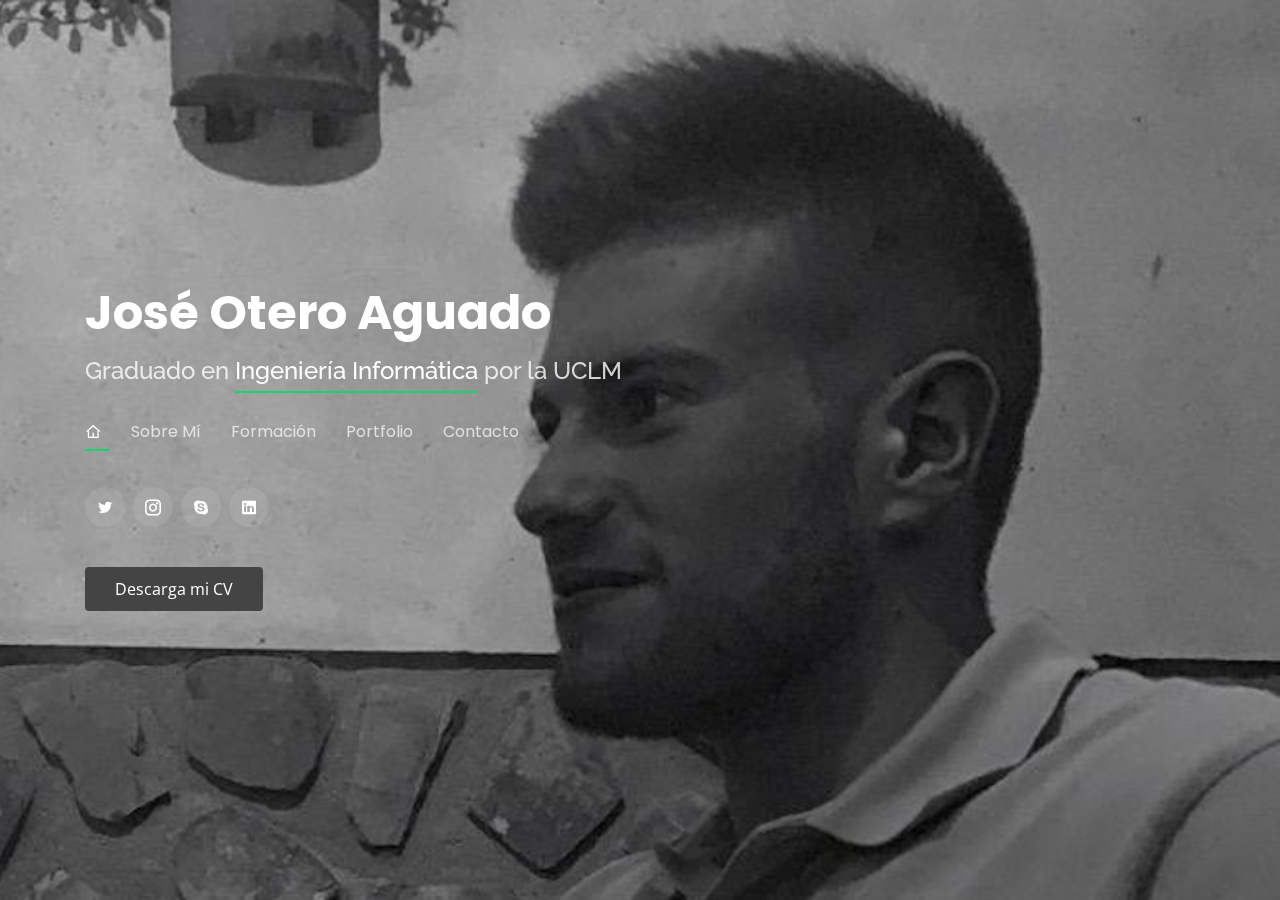
<file: index.html>
<!DOCTYPE html>
<html lang="en">

<head>
  <meta charset="utf-8">
  <meta content="width=device-width, initial-scale=1.0" name="viewport">

  <title>José Otero Aguado</title>
  <meta content="José Otero Aguado" name="author">
  <meta content="José Otero Aguado, graduado en Ingeniería Informática por la Escuela Superior de Informática en la UCLM" name="description">
  <meta content="Ingeniería Informática, Software, Programación, José Otero Aguado, UCLM, Escuela Superior de Informática ESI" name="keywords">

  <!-- Favicons -->
  <link href="assets/img/favicon.png" rel="icon">
  <link href="assets/img/apple-touch-icon.png" rel="apple-touch-icon">

  <!-- Google Fonts -->
  <link href="https://fonts.googleapis.com/css?family=Open+Sans:300,300i,400,400i,600,600i,700,700i|Raleway:300,300i,400,400i,500,500i,600,600i,700,700i|Poppins:300,300i,400,400i,500,500i,600,600i,700,700i" rel="stylesheet">

  <!-- Vendor CSS Files -->
  <link href="assets/vendor/bootstrap/css/bootstrap.min.css" rel="stylesheet">
  <link href="assets/vendor/icofont/icofont.min.css" rel="stylesheet">
  <link href="assets/vendor/remixicon/remixicon.css" rel="stylesheet">
  <link href="assets/vendor/owl.carousel/assets/owl.carousel.min.css" rel="stylesheet">
  <link href="assets/vendor/boxicons/css/boxicons.min.css" rel="stylesheet">
  <link href="assets/vendor/venobox/venobox.css" rel="stylesheet">

  <!-- Template Main CSS File -->
  <link href="assets/css/style.css" rel="stylesheet">

  <!-- =======================================================
  * Template Name: Personal - v2.4.0
  * Template URL: https://bootstrapmade.com/personal-free-resume-bootstrap-template/
  * Author: BootstrapMade.com
  * License: https://bootstrapmade.com/license/
  ======================================================== -->
</head>

<body>

  <!-- ======= Header ======= -->
  <header id="header" class="header-tops">
    <div class="container">

      <h1><a href="index.html">José Otero Aguado</a></h1>
      <!-- Uncomment below if you prefer to use an image logo -->
      <!-- <a href="index.html" class="mr-auto"><img src="assets/img/logo.png" alt="" class="img-fluid"></a> -->
      <h2>Graduado en <span>Ingeniería Informática</span> por la UCLM</h2>

      <nav class="nav-menu d-none d-lg-block">
        <ul>
          <li class="active"><a href="#header"><i class="ri-home-4-line" style="color: #ffffff;"></i></a></li>
          <li><a href="#about">Sobre Mí</a></li>
          <li><a href="#resume">Formación</a></li>
          <!--<li><a href="#services">Services</a></li>-->
          <li><a href="#portfolio">Portfolio</a></li>
          <li><a href="#contact">Contacto </a></li>
        </ul>
      </nav><!-- .nav-menu -->

      <div class="social-links">
        <a href="https://twitter.com/Oteroo99" class="twitter"><i class="icofont-twitter"></i></a>
        <a href="https://www.instagram.com/oteroo99/" class="instagram"><i class="icofont-instagram"></i></a>
        <a href="https://join.skype.com/invite/lnTTyKXbQFGa" class="google-plus"><i class="icofont-skype"></i></a>
        <a href="https://www.linkedin.com/in/jos%C3%A9-otero-aguado-1b171b191/" class="linkedin"><i class="icofont-linkedin"></i></a>
      </div>

      <div class="cv">
        <a href="/assets/files/CV-JoseOtero.pdf" download>
          <button class="cv-button" type="submit">Descarga mi CV</button>
        </a>
      </div>

    </div>
  </header><!-- End Header -->

  <!-- ======= About Section ======= -->
  <section id="about" class="about">

    <!-- ======= About Me ======= -->
    <div class="about-me container">

      <div class="section-title">
        <h2>Sobre Mí</h2>
        <p>Conoce todo sobre mí</p>
      </div>

      <div class="row">
        <div class="col-lg-4" data-aos="fade-right">
          <img src="assets/img/me.jpg" class="img-fluid" alt="">
        </div>
        <div class="col-lg-8 pt-4 pt-lg-0 content" data-aos="fade-left">
          <h3>Graduado en Ingeniería Informática</h3>
          <p class="font-italic">
            ¡Hola!, soy José Otero, aquí te dejo algunos datos sobre mí para que me conozcas un poco más.
          </p>
          <div class="row">
            <div class="col-lg-6">
              <ul>
                <li><i class="icofont-rounded-right"></i> <strong>Fecha de nacimiento:</strong> 22 Diciembre 1999</li>
                <li><i class="icofont-rounded-right"></i> <strong>Página web:</strong> JoseOteroAguado.github.io</li>
                <li><i class="icofont-rounded-right"></i> <strong>Teléfono:</strong> +34 674 24 53 47</li>
                <li><i class="icofont-rounded-right"></i> <strong>Residencia:</strong> Nambroca 45190, Toledo</li>
              </ul>
            </div>
            <div class="col-lg-6">
              <ul>
                <li><i class="icofont-rounded-right"></i> <strong>Edad:</strong> 21</li>
                <li><i class="icofont-rounded-right"></i> <strong>Título:</strong> Graduado Ingeniería Informática</li>
                <li><i class="icofont-rounded-right"></i> <strong>Correo:</strong> Joteaguado@gmail.com</li>
                <li><i class="icofont-rounded-right"></i> <strong>Estado:</strong> Disponible</li>
              </ul>
            </div>
          </div>
          <p>
            ¡Hola! Soy José Otero Aguado, graduado en Ingeniería Informática por la Escuela Superior de Informática en la Universidad de Castilla-La Mancha de Ciudad Real.
            Me considero una persona trabajadora y constante, con el objetivo de seguir aprendiendo y creciendo como persona y profesional.
          </p>
        </div>
      </div>

    </div><!-- End About Me -->

    <!-- Si se desea insertar cuadros con iconos para contabilizar cosas
    ======= Counts =======
    <div class="counts container">

      <div class="row">

        <div class="col-lg-3 col-md-6">
          <div class="count-box">
            <i class="icofont-simple-smile"></i>
            <span data-toggle="counter-up">232</span>
            <p>Happy Clients</p>
          </div>
        </div>

        <div class="col-lg-3 col-md-6 mt-5 mt-md-0">
          <div class="count-box">
            <i class="icofont-document-folder"></i>
            <span data-toggle="counter-up">521</span>
            <p>Projects</p>
          </div>
        </div>

        <div class="col-lg-3 col-md-6 mt-5 mt-lg-0">
          <div class="count-box">
            <i class="icofont-live-support"></i>
            <span data-toggle="counter-up">1,463</span>
            <p>Hours Of Support</p>
          </div>
        </div>

        <div class="col-lg-3 col-md-6 mt-5 mt-lg-0">
          <div class="count-box">
            <i class="icofont-users-alt-5"></i>
            <span data-toggle="counter-up">15</span>
            <p>Hard Workers</p>
          </div>
        </div>

      </div>

    </div>
    End Counts -->
    
    <!-- ======= Skills  ======= -->
    <div class="skills container">

      <div class="section-title">
        <h2>Habilidades</h2>
      </div>

      <div class="row skills-content">

        <div class="col-lg-6">

          <div class="section-title">
            <h5>Lenguajes de programación</h5>
          </div>

          <div class="progress">
            <span class="skill">Java<i class="val">80%</i></span>
            <div class="progress-bar-wrap">
              <div class="progress-bar" role="progressbar" aria-valuenow="80" aria-valuemin="0" aria-valuemax="100"></div>
            </div>
          </div>

          <div class="progress">
            <span class="skill">Python <i class="val">50%</i></span>
            <div class="progress-bar-wrap">
              <div class="progress-bar" role="progressbar" aria-valuenow="50" aria-valuemin="0" aria-valuemax="100"></div>
            </div>
          </div>

          <div class="progress">
            <span class="skill">Dart <i class="val">70%</i></span>
            <div class="progress-bar-wrap">
              <div class="progress-bar" role="progressbar" aria-valuenow="70" aria-valuemin="0" aria-valuemax="100"></div>
            </div>
          </div>

        </div>

        <div class="col-lg-6">

          <div class="section-title">
            <h5>Desarrollo web</h5>
          </div>

          <div class="progress">
            <span class="skill">Html5 <i class="val">60%</i></span>
            <div class="progress-bar-wrap">
              <div class="progress-bar" role="progressbar" aria-valuenow="60" aria-valuemin="0" aria-valuemax="100"></div>
            </div>
          </div>

          <div class="progress">
            <span class="skill">CSS <i class="val">50%</i></span>
            <div class="progress-bar-wrap"> 
              <div class="progress-bar" role="progressbar" aria-valuenow="50" aria-valuemin="0" aria-valuemax="100"></div>
            </div>
          </div>

          <div class="progress">
            <span class="skill">Prestashop <i class="val">70%</i></span>
            <div class="progress-bar-wrap">
              <div class="progress-bar" role="progressbar" aria-valuenow="70" aria-valuemin="0" aria-valuemax="100"></div>
            </div>
          </div>

          <div class="progress">
            <span class="skill">Spring <i class="val">40%</i></span>
            <div class="progress-bar-wrap">
              <div class="progress-bar" role="progressbar" aria-valuenow="40" aria-valuemin="0" aria-valuemax="100"></div>
            </div>
          </div>

        </div>

        <div class="col-lg-6">

          <div class="section-title">
            <h5>Desarrollo móvil</h5>
          </div>

          <div class="progress">
            <span class="skill">Flutter <i class="val">70%</i></span>
            <div class="progress-bar-wrap">
              <div class="progress-bar" role="progressbar" aria-valuenow="70" aria-valuemin="0" aria-valuemax="100"></div>
            </div>
          </div>

          <div class="progress">
            <span class="skill">Android Studio <i class="val">50%</i></span>
            <div class="progress-bar-wrap"> 
              <div class="progress-bar" role="progressbar" aria-valuenow="50" aria-valuemin="0" aria-valuemax="100"></div>
            </div>
          </div>

        </div>

        <div class="col-lg-6">

          <div class="section-title">
            <h5>Otros</h5>
          </div>

          <div class="progress">
            <span class="skill">MySQL<i class="val">50%</i></span>
            <div class="progress-bar-wrap">
              <div class="progress-bar" role="progressbar" aria-valuenow="50" aria-valuemin="0" aria-valuemax="100"></div>
            </div>
          </div>

          <div class="progress">
            <span class="skill">Linux <i class="val">75%</i></span>
            <div class="progress-bar-wrap"> 
              <div class="progress-bar" role="progressbar" aria-valuenow="75" aria-valuemin="0" aria-valuemax="100"></div>
            </div>
          </div>
          <div class="progress">
            <span class="skill">Gimp <i class="val">50%</i></span>
            <div class="progress-bar-wrap"> 
              <div class="progress-bar" role="progressbar" aria-valuenow="50" aria-valuemin="0" aria-valuemax="100"></div>
            </div>
          </div>

        </div>

      </div>

    </div><!-- End Skills -->

    <!-- ======= Interests ======= -->
    <div class="interests container">

      <div class="section-title">
        <h2>Cualidades</h2>
      </div>

      <div class="row">
        <div class="col-lg-3 col-md-4">
          <div class="icon-box">
            <i class="ri-team-line" style="color: #1eff00;"></i>
            <h3>Trabajo en equipo</h3>
          </div>
        </div>
        <div class="col-lg-3 col-md-4 mt-4 mt-md-0">
          <div class="icon-box">
            <i class="ri-calendar-todo-line" style="color: #5578ff;"></i>
            <h3>Organización</h3>
          </div>
        </div>
        <div class="col-lg-3 col-md-4 mt-4 mt-md-0">
          <div class="icon-box">
            <i class="ri-battery-2-charge-line" style="color:#ffbb2c;"></i>
            <h3>Constancia</h3>
          </div>
        </div>
        <div class="col-lg-3 col-md-4 mt-4 mt-lg-0">
          <div class="icon-box">
            <i class="ri-empathize-line" style="color: #ff0000;"></i>
            <h3>Respeto</h3>
          </div>
        </div>
        <div class="col-lg-3 col-md-4 mt-4">
          <div class="icon-box">
            <i class="ri-git-repository-private-line" style="color: #7c8d9b;"></i>
            <h3>Compromiso</h3>
          </div>
        </div>
        <div class="col-lg-3 col-md-4 mt-4">
          <div class="icon-box">
            <i class="ri-emotion-happy-line" style="color: #ffa76e;"></i>
            <h3>Sentido del humor</h3>
          </div>
        </div>
        <div class="col-lg-3 col-md-4 mt-4">
          <div class="icon-box">
            <i class="ri-task-line" style="color: #0b992a;"></i>
            <h3>Responsabilidad</h3>
          </div>
        </div>
        <div class="col-lg-3 col-md-4 mt-4">
          <div class="icon-box">
            <i class="ri-psychotherapy-line" style="color: #ff9100;"></i>
            <h3>Ganas de aprender</h3>
          </div>
        </div>
      </div>

    </div><!-- End Interests -->

    <!-- Si se desea poner comentarios de otras personas
       ======= Testimonials =======
    <div class="testimonials container">

      <div class="section-title">
        <h2>Testimonials</h2>
      </div>

      <div class="owl-carousel testimonials-carousel">

        <div class="testimonial-item">
          <p>
            <i class="bx bxs-quote-alt-left quote-icon-left"></i>
            Proin iaculis purus consequat sem cure digni ssim donec porttitora entum suscipit rhoncus. Accusantium quam, ultricies eget id, aliquam eget nibh et. Maecen aliquam, risus at semper.
            <i class="bx bxs-quote-alt-right quote-icon-right"></i>
          </p>
          <img src="assets/img/testimonials/testimonials-1.jpg" class="testimonial-img" alt="">
          <h3>Saul Goodman</h3>
          <h4>Ceo &amp; Founder</h4>
        </div>

        <div class="testimonial-item">
          <p>
            <i class="bx bxs-quote-alt-left quote-icon-left"></i>
            Export tempor illum tamen malis malis eram quae irure esse labore quem cillum quid cillum eram malis quorum velit fore eram velit sunt aliqua noster fugiat irure amet legam anim culpa.
            <i class="bx bxs-quote-alt-right quote-icon-right"></i>
          </p>
          <img src="assets/img/testimonials/testimonials-2.jpg" class="testimonial-img" alt="">
          <h3>Sara Wilsson</h3>
          <h4>Designer</h4>
        </div>

        <div class="testimonial-item">
          <p>
            <i class="bx bxs-quote-alt-left quote-icon-left"></i>
            Enim nisi quem export duis labore cillum quae magna enim sint quorum nulla quem veniam duis minim tempor labore quem eram duis noster aute amet eram fore quis sint minim.
            <i class="bx bxs-quote-alt-right quote-icon-right"></i>
          </p>
          <img src="assets/img/testimonials/testimonials-3.jpg" class="testimonial-img" alt="">
          <h3>Jena Karlis</h3>
          <h4>Store Owner</h4>
        </div>

        <div class="testimonial-item">
          <p>
            <i class="bx bxs-quote-alt-left quote-icon-left"></i>
            Fugiat enim eram quae cillum dolore dolor amet nulla culpa multos export minim fugiat minim velit minim dolor enim duis veniam ipsum anim magna sunt elit fore quem dolore labore illum veniam.
            <i class="bx bxs-quote-alt-right quote-icon-right"></i>
          </p>
          <img src="assets/img/testimonials/testimonials-4.jpg" class="testimonial-img" alt="">
          <h3>Matt Brandon</h3>
          <h4>Freelancer</h4>
        </div>

        <div class="testimonial-item">
          <p>
            <i class="bx bxs-quote-alt-left quote-icon-left"></i>
            Quis quorum aliqua sint quem legam fore sunt eram irure aliqua veniam tempor noster veniam enim culpa labore duis sunt culpa nulla illum cillum fugiat legam esse veniam culpa fore nisi cillum quid.
            <i class="bx bxs-quote-alt-right quote-icon-right"></i>
          </p>
          <img src="assets/img/testimonials/testimonials-5.jpg" class="testimonial-img" alt="">
          <h3>John Larson</h3>
          <h4>Entrepreneur</h4>
        </div>

      </div>

    </div>
    End Testimonials  -->

  </section><!-- End About Section -->

  <!-- ======= Resume Section ======= -->
  <section id="resume" class="resume">
    <div class="container">

      <div class="section-title">
        <h2>Formación</h2>
        <p>Conoce mi formación</p>
      </div>

      <div class="row">
        <div class="col-lg-6">
          <h3 class="resume-title">Resumen</h3>
          <div class="resume-item pb-0">
            <h4>José Otero Aguado</h4>
            <p><em>Graduado en Ingeniería Informática por la Escuela Superior de Informática en la Universidad de Castilla-La Mancha de Ciudad Real</em></p>
            <p>
            <ul>
              <li>Nambroca, Toledo</li>
              <li>+34 674 24 53 47</li>
              <li>Joteaguado@gmail.com</li>
            </ul>
            </p>
          </div>

          <h3 class="resume-title">Educación</h3>
          <div class="resume-item">
            <h4>Educación Secundaria Obligatoria</h4>
            <h5>2011 - 2015</h5>
            <p><em>Colegio Mayol, Calle Airén 7, 45004 Toledo</em></p>
            <!-- <p>Parrafo</p> -->
          </div>
          <div class="resume-item">
            <h4>Bachillerato de Ciencia y Tecnología</h4>
            <h5>2015 - 2017</h5>
            <p><em>Colegio Nuestra Señora de los Infantes, Avenida de Europa 12, 45003 Toledo</em></p>
            <!-- <p>Parrafo</p> -->
          </div>
          <div class="resume-item">
            <h4>Grado en Ingeniería Informática</h4>
            <h5>2017 - 2021</h5>
            <p><em>Escuela Superior de Informática (Universidad de Castilla-La-Mancha), Paseo de la Universidad 4, 13071 Ciudad Real</em></p>
            <!-- <p>Parrafo</p> -->
          </div>
        </div>
        <!---
        <div class="col-lg-6">
          <h3 class="resume-title">Experiencia Profesional</h3>
          <div class="resume-item">
            <h4>Senior graphic design specialist</h4>
            <h5>2019 - Present</h5>
            <p><em>Experion, New York, NY </em></p>
            <p>
            <ul>
              <li>Lead in the design, development, and implementation of the graphic, layout, and production communication materials</li>
              <li>Delegate tasks to the 7 members of the design team and provide counsel on all aspects of the project. </li>
              <li>Supervise the assessment of all graphic materials in order to ensure quality and accuracy of the design</li>
              <li>Oversee the efficient use of production project budgets ranging from $2,000 - $25,000</li>
            </ul>
            </p>
          </div>
          <div class="resume-item">
            <h4>Graphic design specialist</h4>
            <h5>2017 - 2018</h5>
            <p><em>Stepping Stone Advertising, New York, NY</em></p>
            <p>
            <ul>
              <li>Developed numerous marketing programs (logos, brochures,infographics, presentations, and advertisements).</li>
              <li>Managed up to 5 projects or tasks at a given time while under pressure</li>
              <li>Recommended and consulted with clients on the most appropriate graphic design</li>
              <li>Created 4+ design presentations and proposals a month for clients and account managers</li>
            </ul>
            </p>
          </div>
        </div>-->
      </div>

    </div>
  </section><!-- End Resume Section -->

  <!-- ======= Services Section =======
  <section id="services" class="services">
    <div class="container">

      <div class="section-title">
        <h2>Services</h2>
        <p>My Services</p>
      </div>

      <div class="row">
        <div class="col-lg-4 col-md-6 d-flex align-items-stretch">
          <div class="icon-box">
            <div class="icon"><i class="bx bxl-dribbble"></i></div>
            <h4><a href="">Lorem Ipsum</a></h4>
            <p>Voluptatum deleniti atque corrupti quos dolores et quas molestias excepturi</p>
          </div>
        </div>

        <div class="col-lg-4 col-md-6 d-flex align-items-stretch mt-4 mt-md-0">
          <div class="icon-box">
            <div class="icon"><i class="bx bx-file"></i></div>
            <h4><a href="">Sed ut perspiciatis</a></h4>
            <p>Duis aute irure dolor in reprehenderit in voluptate velit esse cillum dolore</p>
          </div>
        </div>

        <div class="col-lg-4 col-md-6 d-flex align-items-stretch mt-4 mt-lg-0">
          <div class="icon-box">
            <div class="icon"><i class="bx bx-tachometer"></i></div>
            <h4><a href="">Magni Dolores</a></h4>
            <p>Excepteur sint occaecat cupidatat non proident, sunt in culpa qui officia</p>
          </div>
        </div>

        <div class="col-lg-4 col-md-6 d-flex align-items-stretch mt-4">
          <div class="icon-box">
            <div class="icon"><i class="bx bx-world"></i></div>
            <h4><a href="">Nemo Enim</a></h4>
            <p>At vero eos et accusamus et iusto odio dignissimos ducimus qui blanditiis</p>
          </div>
        </div>

        <div class="col-lg-4 col-md-6 d-flex align-items-stretch mt-4">
          <div class="icon-box">
            <div class="icon"><i class="bx bx-slideshow"></i></div>
            <h4><a href="">Dele cardo</a></h4>
            <p>Quis consequatur saepe eligendi voluptatem consequatur dolor consequuntur</p>
          </div>
        </div>

        <div class="col-lg-4 col-md-6 d-flex align-items-stretch mt-4">
          <div class="icon-box">
            <div class="icon"><i class="bx bx-arch"></i></div>
            <h4><a href="">Divera don</a></h4>
            <p>Modi nostrum vel laborum. Porro fugit error sit minus sapiente sit aspernatur</p>
          </div>
        </div>

      </div>

    </div>
  </section> End Services Section -->

  <!-- ======= Portfolio Section ======= -->
  <section id="portfolio" class="portfolio">
    <div class="container">

      <div class="section-title">
        <h2>Portfolio</h2>
        <p>Mis trabajos</p>
      </div>

      <div class="row">
        <div class="col-lg-12 d-flex justify-content-center">
          <ul id="portfolio-flters">
            <li data-filter="*" class="filter-active">Todos</li>
            <li data-filter=".filter-app">App móvil</li>
            <li data-filter=".filter-card">Escritorio</li>
            <li data-filter=".filter-web">Desarrollo Web</li>
          </ul>
        </div>
      </div>

      <div class="row portfolio-container">

        <div class="col-lg-4 col-md-6 portfolio-item filter-app">
          <div class="portfolio-wrap">
            <img src="assets/img/portfolio/AppCiudadReal.jpg" class="img-fluid" alt="">
            <div class="portfolio-info">
              <h4>Turismo en Ciudad Real</h4>
              <p>Aplicación móvil</p>
              <div class="portfolio-links">
                <a href="assets/img/portfolio/AppCiudadReal.jpg" data-gall="portfolioGallery" class="venobox" title="App 1"><i class="bx bx-plus"></i></a>
                <a href="portfolio-details.html" data-gall="portfolioDetailsGallery" data-vbtype="iframe" class="venobox" title="Portfolio Details"><i class="bx bx-link"></i></a>
              </div>
            </div>
          </div>
        </div>

        <div class="col-lg-4 col-md-6 portfolio-item filter-card">
          <div class="portfolio-wrap">
            <img src="assets/img/portfolio/EscritorioCiudadReal.jpg" class="img-fluid" alt="">
            <div class="portfolio-info">
              <h4>Turismo en Ciudad Real</h4>
              <p>Aplicación Escritorio</p>
              <div class="portfolio-links">
                <a href="assets/img/portfolio/EscritorioCiudadReal.jpg" data-gall="portfolioGallery" class="venobox" title="Web 3"><i class="bx bx-plus"></i></a>
                <a href="portfolio-details2.html" data-gall="portfolioDetailsGallery" data-vbtype="iframe" class="venobox" title="Portfolio Details"><i class="bx bx-link"></i></a>
              </div>
            </div>
          </div>
        </div>

        <div class="col-lg-4 col-md-6 portfolio-item filter-web">
          <div class="portfolio-wrap">
            <img src="assets/img/portfolio/webMultimedia.jpg" class="img-fluid" alt="">
            <div class="portfolio-info">
              <h4>Videos Interactivos</h4>
              <p>Aplicación Web</p>
              <div class="portfolio-links">
                <a href="assets/img/portfolio/webMultimedia.jpg" data-gall="portfolioGallery" class="venobox" title="App 2"><i class="bx bx-plus"></i></a>
                <a href="portfolio-details3.html" data-gall="portfolioDetailsGallery" data-vbtype="iframe" class="venobox" title="Portfolio Details"><i class="bx bx-link"></i></a>
              </div>
            </div>
          </div>
        </div>

      </div>

    </div>
  </section><!-- End Portfolio Section -->

  <!-- ======= Contact Section ======= -->
  <section id="contact" class="contact">
    <div class="container">

      <div class="section-title">
        <h2>Contacto</h2>
        <p>¡Contacta conmigo!</p>
      </div>

      <div class="row mt-2">

        <div class="col-md-6 d-flex align-items-stretch">
          <div class="info-box">
            <i class="bx bx-map"></i>
            <h3>Dirección</h3>
            <p>Calle Ronda, Nambroca 45190, Toledo</p>
          </div>
        </div>

        <div class="col-md-6 mt-4 mt-md-0 d-flex align-items-stretch">
          <div class="info-box">
            <i class="bx bx-share-alt"></i>
            <h3>Redes Sociales</h3>
            <div class="social-links">
              <a href="https://twitter.com/Oteroo99" class="twitter"><i class="icofont-twitter"></i></a>
              <a href="https://www.instagram.com/oteroo99/" class="instagram"><i class="icofont-instagram"></i></a>
              <a href="https://join.skype.com/invite/lnTTyKXbQFGa" class="google-plus"><i class="icofont-skype"></i></a>
              <a href="https://www.linkedin.com/in/jos%C3%A9-otero-aguado-1b171b191/" class="linkedin"><i class="icofont-linkedin"></i></a>
            </div>
          </div>
        </div>

        <div class="col-md-6 mt-4 d-flex align-items-stretch">
          <div class="info-box">
            <i class="bx bx-envelope"></i>
            <h3>Correo Electrónico</h3>
            <p>Joteaguado@gmail.com</p>
          </div>
        </div>
        <div class="col-md-6 mt-4 d-flex align-items-stretch">
          <div class="info-box">
            <i class="bx bx-phone-call"></i>
            <h3>Teléfono</h3>
            <p>+34 674 24 53 47</p>
          </div>
        </div>
      </div>
      <!---
      <form action="forms/contact.php" method="post" role="form" class="php-email-form mt-4">
        <div class="form-row">
          <div class="col-md-6 form-group">
            <input type="text" name="name" class="form-control" id="name" placeholder="Tu Nombre" data-rule="minlen:4" data-msg="Por favor, introduce al menos 4 carácteres" />
            <div class="validate"></div>
          </div>
          <div class="col-md-6 form-group">
            <input type="email" class="form-control" name="email" id="email" placeholder="Tu Email" data-rule="email" data-msg="Por favor, ingresa un email valido" />
            <div class="validate"></div>
          </div>
        </div>
        <div class="form-group">
          <input type="text" class="form-control" name="subject" id="subject" placeholder="Asunto" data-rule="minlen:4" data-msg="Por favor, introduce al menos 4 carácteres de asunto" />
          <div class="validate"></div>
        </div>
        <div class="form-group">
          <textarea class="form-control" name="message" rows="5" data-rule="required" data-msg="Por favor, escribe algo para mí" placeholder="Mensaje"></textarea>
          <div class="validate"></div>
        </div>
        <div class="mb-3">
          <div class="loading">Cargando</div>
          <div class="error-message"></div>
          <div class="sent-message">Tu mensaje ha sido enviado. ¡Muchas gracias!</div>
        </div>
        <div class="text-center"><button type="submit">Enviar Mensaje</button></div>
      </form>
    -->
    </div>
  </section><!-- End Contact Section -->

  
  <!--<div class="credits"> -->
    <!-- All the links in the footer should remain intact. -->
    <!-- You can delete the links only if you purchased the pro version. -->
    <!-- Licensing information: https://bootstrapmade.com/license/ -->
    <!-- Purchase the pro version with working PHP/AJAX contact form: https://bootstrapmade.com/personal-free-resume-bootstrap-template/ -->
  <!-- Designed by <a href="https://bootstrapmade.com/">BootstrapMade</a>
  </div> -->

  <!-- Vendor JS Files -->
  <script src="assets/vendor/jquery/jquery.min.js"></script>
  <script src="assets/vendor/bootstrap/js/bootstrap.bundle.min.js"></script>
  <script src="assets/vendor/jquery.easing/jquery.easing.min.js"></script>
  <script src="assets/vendor/php-email-form/validate.js"></script>
  <script src="assets/vendor/waypoints/jquery.waypoints.min.js"></script>
  <script src="assets/vendor/counterup/counterup.min.js"></script>
  <script src="assets/vendor/owl.carousel/owl.carousel.min.js"></script>
  <script src="assets/vendor/isotope-layout/isotope.pkgd.min.js"></script>
  <script src="assets/vendor/venobox/venobox.min.js"></script>

  <!-- Template Main JS File -->
  <script src="assets/js/main.js"></script>

</body>

</html>
</file>
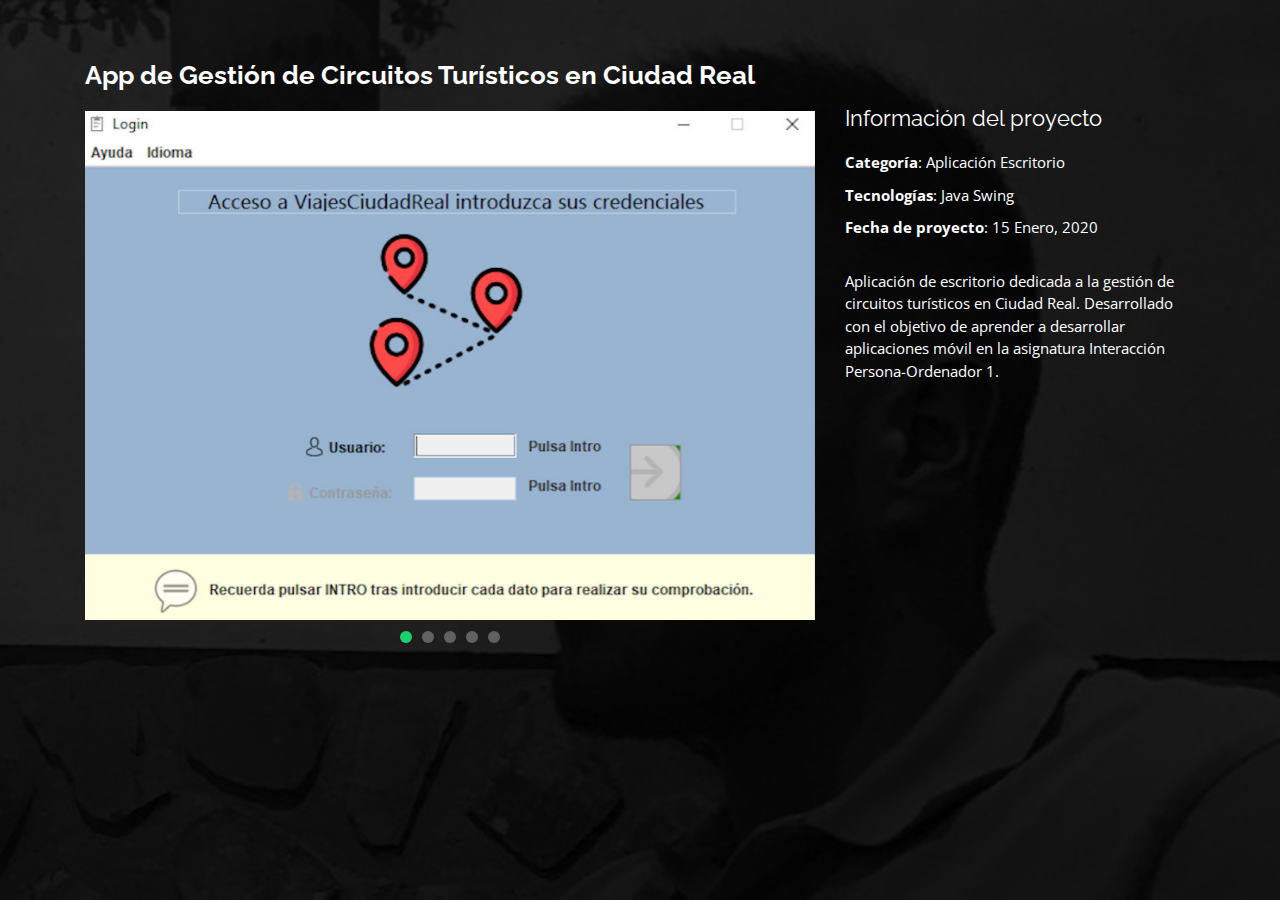
<file: portfolio-details2.html>
<!DOCTYPE html>
<html lang="en">

<head>
  <meta charset="utf-8">
  <meta content="width=device-width, initial-scale=1.0" name="viewport">

  <title>Portfolio Details - Personal Bootstrap Template</title>
  <meta content="" name="description">
  <meta content="" name="keywords">

  <!-- Favicons -->
  <link href="assets/img/favicon.png" rel="icon">
  <link href="assets/img/apple-touch-icon.png" rel="apple-touch-icon">

  <!-- Google Fonts -->
  <link href="https://fonts.googleapis.com/css?family=Open+Sans:300,300i,400,400i,600,600i,700,700i|Raleway:300,300i,400,400i,500,500i,600,600i,700,700i|Poppins:300,300i,400,400i,500,500i,600,600i,700,700i" rel="stylesheet">

  <!-- Vendor CSS Files -->
  <link href="assets/vendor/bootstrap/css/bootstrap.min.css" rel="stylesheet">
  <link href="assets/vendor/icofont/icofont.min.css" rel="stylesheet">
  <link href="assets/vendor/remixicon/remixicon.css" rel="stylesheet">
  <link href="assets/vendor/owl.carousel/assets/owl.carousel.min.css" rel="stylesheet">
  <link href="assets/vendor/boxicons/css/boxicons.min.css" rel="stylesheet">
  <link href="assets/vendor/venobox/venobox.css" rel="stylesheet">

  <!-- Template Main CSS File -->
  <link href="assets/css/style.css" rel="stylesheet">

  <!-- =======================================================
  * Template Name: Personal - v2.4.0
  * Template URL: https://bootstrapmade.com/personal-free-resume-bootstrap-template/
  * Author: BootstrapMade.com
  * License: https://bootstrapmade.com/license/
  ======================================================== -->
</head>

<body>

  <main id="main">

    <!-- ======= Portfolio Details ======= -->
    <div id="portfolio-details" class="portfolio-details">
      <div class="container">

        <div class="row">

          <div class="col-lg-8">
            <h2 class="portfolio-title">App de Gestión de Circuitos Turísticos en Ciudad Real</h2>
            <div class="owl-carousel portfolio-details-carousel">
              <img src="assets/img/portfolio/EscritorioCiudadReal.jpg" class="img-fluid" alt="">
              <img src="assets/img/portfolio/EscritorioCiudadReal2.jpg" class="img-fluid" alt="">
              <img src="assets/img/portfolio/EscritorioCiudadReal3.jpg" class="img-fluid" alt="">
              <img src="assets/img/portfolio/EscritorioCiudadReal4.jpg" class="img-fluid" alt="">
              <img src="assets/img/portfolio/EscritorioCiudadReal5.jpg" class="img-fluid" alt="">
            </div>
          </div>

          <div class="col-lg-4 portfolio-info">
            <h3>Información del proyecto</h3>
            <ul>
              <li><strong>Categoría</strong>: Aplicación Escritorio</li>
              <li><strong>Tecnologías</strong>: Java Swing</li>
              <li><strong>Fecha de proyecto</strong>: 15 Enero, 2020</li>
            </ul>

            <p>
              Aplicación de escritorio dedicada a la gestión de circuitos turísticos en Ciudad Real. Desarrollado con el objetivo de aprender a desarrollar aplicaciones móvil en la asignatura Interacción Persona-Ordenador 1.
            </p>
          </div>

        </div>

      </div>
    </div><!-- End Portfolio Details -->

  </main><!-- End #main -->

  <!--<div class="credits"> -->
    <!-- All the links in the footer should remain intact. -->
    <!-- You can delete the links only if you purchased the pro version. -->
    <!-- Licensing information: https://bootstrapmade.com/license/ -->
    <!-- Purchase the pro version with working PHP/AJAX contact form: https://bootstrapmade.com/personal-free-resume-bootstrap-template/ -->
  <!-- Designed by <a href="https://bootstrapmade.com/">BootstrapMade</a>
  </div> -->

  <!-- Vendor JS Files -->
  <script src="assets/vendor/jquery/jquery.min.js"></script>
  <script src="assets/vendor/bootstrap/js/bootstrap.bundle.min.js"></script>
  <script src="assets/vendor/jquery.easing/jquery.easing.min.js"></script>
  <script src="assets/vendor/php-email-form/validate.js"></script>
  <script src="assets/vendor/waypoints/jquery.waypoints.min.js"></script>
  <script src="assets/vendor/counterup/counterup.min.js"></script>
  <script src="assets/vendor/owl.carousel/owl.carousel.min.js"></script>
  <script src="assets/vendor/isotope-layout/isotope.pkgd.min.js"></script>
  <script src="assets/vendor/venobox/venobox.min.js"></script>

  <!-- Template Main JS File -->
  <script src="assets/js/main.js"></script>

</body>

</html>
</file>
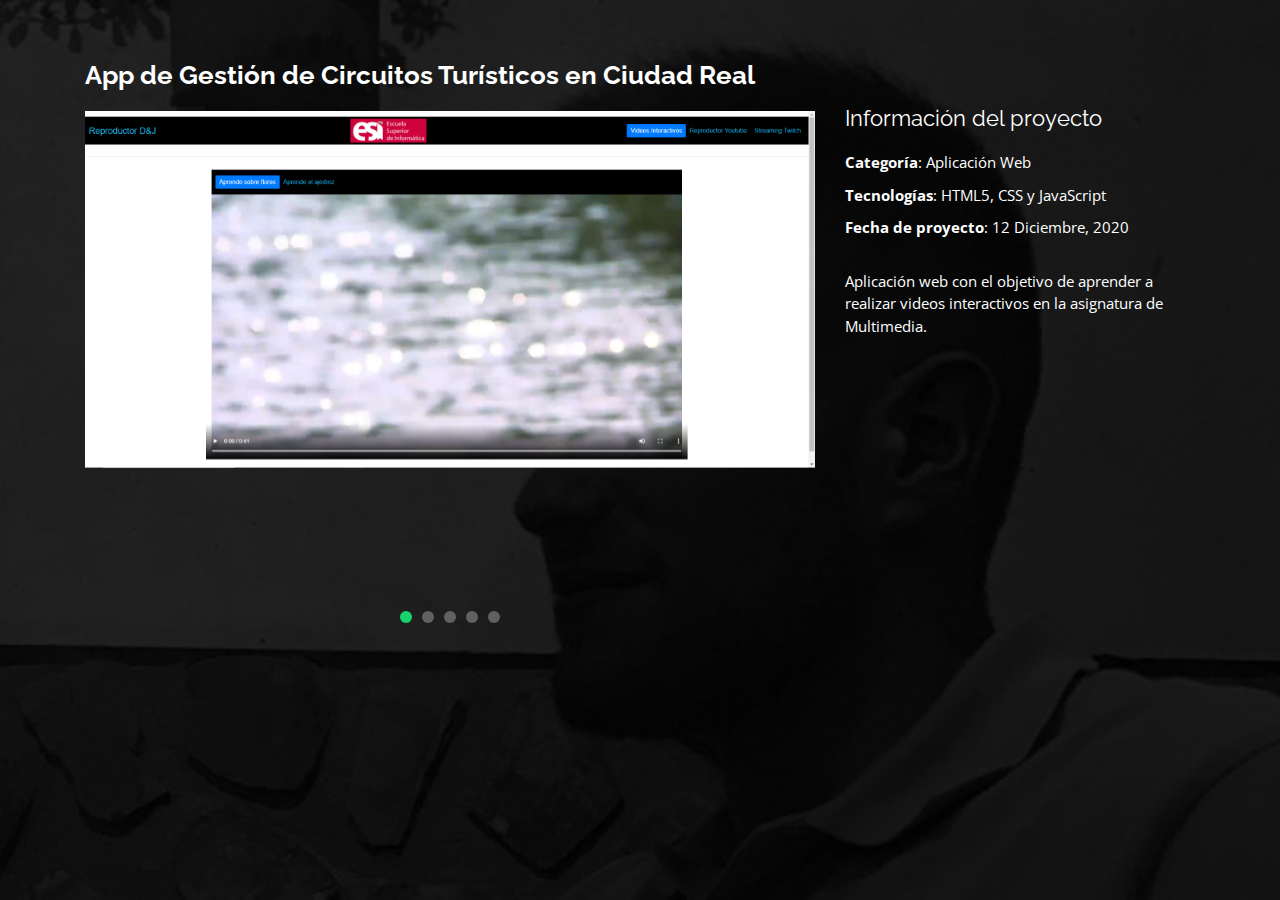
<file: portfolio-details3.html>
<!DOCTYPE html>
<html lang="en">

<head>
  <meta charset="utf-8">
  <meta content="width=device-width, initial-scale=1.0" name="viewport">

  <title>Portfolio Details - Personal Bootstrap Template</title>
  <meta content="" name="description">
  <meta content="" name="keywords">

  <!-- Favicons -->
  <link href="assets/img/favicon.png" rel="icon">
  <link href="assets/img/apple-touch-icon.png" rel="apple-touch-icon">

  <!-- Google Fonts -->
  <link href="https://fonts.googleapis.com/css?family=Open+Sans:300,300i,400,400i,600,600i,700,700i|Raleway:300,300i,400,400i,500,500i,600,600i,700,700i|Poppins:300,300i,400,400i,500,500i,600,600i,700,700i" rel="stylesheet">

  <!-- Vendor CSS Files -->
  <link href="assets/vendor/bootstrap/css/bootstrap.min.css" rel="stylesheet">
  <link href="assets/vendor/icofont/icofont.min.css" rel="stylesheet">
  <link href="assets/vendor/remixicon/remixicon.css" rel="stylesheet">
  <link href="assets/vendor/owl.carousel/assets/owl.carousel.min.css" rel="stylesheet">
  <link href="assets/vendor/boxicons/css/boxicons.min.css" rel="stylesheet">
  <link href="assets/vendor/venobox/venobox.css" rel="stylesheet">

  <!-- Template Main CSS File -->
  <link href="assets/css/style.css" rel="stylesheet">

  <!-- =======================================================
  * Template Name: Personal - v2.4.0
  * Template URL: https://bootstrapmade.com/personal-free-resume-bootstrap-template/
  * Author: BootstrapMade.com
  * License: https://bootstrapmade.com/license/
  ======================================================== -->
</head>

<body>

  <main id="main">

    <!-- ======= Portfolio Details ======= -->
    <div id="portfolio-details" class="portfolio-details">
      <div class="container">

        <div class="row">

          <div class="col-lg-8">
            <h2 class="portfolio-title">App de Gestión de Circuitos Turísticos en Ciudad Real</h2>
            <div class="owl-carousel portfolio-details-carousel">
              <img src="assets/img/portfolio/webMultimedia.jpg" class="img-fluid" alt="">
              <img src="assets/img/portfolio/webMultimedia1.jpg" class="img-fluid" alt="">
              <img src="assets/img/portfolio/webMultimedia2.jpg" class="img-fluid" alt="">
              <img src="assets/img/portfolio/webMultimedia3.jpg" class="img-fluid" alt="">
              <img src="assets/img/portfolio/webMultimedia4.jpg" class="img-fluid" alt="">
            </div>
          </div>

          <div class="col-lg-4 portfolio-info">
            <h3>Información del proyecto</h3>
            <ul>
              <li><strong>Categoría</strong>: Aplicación Web</li>
              <li><strong>Tecnologías</strong>: HTML5, CSS y JavaScript</li>
              <li><strong>Fecha de proyecto</strong>: 12 Diciembre, 2020</li>
            </ul>

            <p>
              Aplicación web con el objetivo de aprender a realizar videos interactivos en la asignatura de Multimedia.
            </p>
          </div>

        </div>

      </div>
    </div><!-- End Portfolio Details -->

  </main><!-- End #main -->

  <!--<div class="credits"> -->
    <!-- All the links in the footer should remain intact. -->
    <!-- You can delete the links only if you purchased the pro version. -->
    <!-- Licensing information: https://bootstrapmade.com/license/ -->
    <!-- Purchase the pro version with working PHP/AJAX contact form: https://bootstrapmade.com/personal-free-resume-bootstrap-template/ -->
  <!-- Designed by <a href="https://bootstrapmade.com/">BootstrapMade</a>
  </div> -->
  
  <!-- Vendor JS Files -->
  <script src="assets/vendor/jquery/jquery.min.js"></script>
  <script src="assets/vendor/bootstrap/js/bootstrap.bundle.min.js"></script>
  <script src="assets/vendor/jquery.easing/jquery.easing.min.js"></script>
  <script src="assets/vendor/php-email-form/validate.js"></script>
  <script src="assets/vendor/waypoints/jquery.waypoints.min.js"></script>
  <script src="assets/vendor/counterup/counterup.min.js"></script>
  <script src="assets/vendor/owl.carousel/owl.carousel.min.js"></script>
  <script src="assets/vendor/isotope-layout/isotope.pkgd.min.js"></script>
  <script src="assets/vendor/venobox/venobox.min.js"></script>

  <!-- Template Main JS File -->
  <script src="assets/js/main.js"></script>

</body>

</html>
</file>
<file: assets/vendor/venobox/venobox.css>
/* ------ venobox.css --------*/
.vbox-overlay *, .vbox-overlay *:before, .vbox-overlay *:after{
    -webkit-backface-visibility: hidden;
    -webkit-box-sizing:border-box;
    -moz-box-sizing:border-box;
    box-sizing:border-box;
}
.vbox-overlay * { 
    -webkit-backface-visibility: visible;
    backface-visibility: visible;
}
.vbox-overlay{
    display: -webkit-flex;
    display: flex;
    -webkit-flex-direction: column;
    flex-direction: column;
    -webkit-justify-content: center;
    justify-content: center;
    -webkit-align-items: center;
    align-items: center;
    position: fixed;
    left: 0;
    top: 0;
    bottom: 0;
    right: 0;
    z-index: 999999;
}

/* ----- navigation ----- */
.vbox-title{
    width: 100%;
    height: 40px;
    float: left;
    text-align: center;
    line-height: 28px;
    font-size: 12px;
    padding: 6px 50px;
    overflow: hidden;
    position: fixed;
    display: none;
    left: 0;
    z-index: 89;
}
.vbox-close{
    cursor: pointer;
    position: fixed;
    top: -1px;
    right: 0;
    width: 50px;
    height: 40px;
    padding: 6px;
    display: block;
    background-position:10px center;
    overflow: hidden;
    font-size: 24px;
    line-height: 1;
    text-align: center;
    z-index: 99;
}
.vbox-left{
    cursor: pointer;
    position: fixed;
    left: 0;
    height: 40px;
    overflow: hidden;
    line-height: 28px;
    font-size: 12px;
    z-index: 99;
    display: flex;
    align-items:center;
}
.vbox-num{
    display: inline-block;
    margin: 6px 0 6px 15px;
}
/* ----- Social share ----- */
.vbox-share{
    line-height: 28px;
    font-size: 12px;
    overflow: hidden;
    position: fixed;
    left: 0;
    z-index: 98;
    display: flex;
    align-items:center;
    justify-content: center;
    width: 100%;
    text-align: center;
}
.vbox-share svg{
    max-height: 28px;
    width: 28px;
    z-index: 10;
    margin-left: 12px;
    margin-top: 6px;
    margin-bottom: 6px;
    vertical-align: middle;
}


/* ----- navigation ARROWS ----- */
.vbox-next, .vbox-prev{
    position: fixed;
    top: 50%;
    margin-top: -15px;
    overflow: hidden;
    cursor: pointer;
    display: block;
    width: 45px;
    height: 45px;
    z-index: 99;
}
.vbox-next span, .vbox-prev span{
    position: relative;
    width: 20px;
    height: 20px;
    border: 2px solid transparent;
    border-top-color: #B6B6B6;
    border-right-color: #B6B6B6;
    text-indent: -100px;
    position: absolute;
    top: 8px;
    display: block;
}
.vbox-prev{
    left: 15px;
}
.vbox-next{
    right: 15px;
}
.vbox-prev span{
    left: 10px;
    -ms-transform: rotate(-135deg);
    -webkit-transform: rotate(-135deg);
    transform: rotate(-135deg);
}
.vbox-next span{
    -ms-transform: rotate(45deg);
    -webkit-transform: rotate(45deg);
    transform: rotate(45deg);
    right: 10px;
}
/* ------- inline window ------ */
.vbox-inline{
    width: 420px;
    height: 315px;
    height: 70vh;
    padding: 10px;
    background: #fff;
    margin: 0 auto;
    overflow: auto;
    text-align: left;
}
/* ------- Video & iFrames window ------ */
.venoframe{
    max-width: 100%;
    width: 100%;
    border: none;
    width: 100%;
    height: 260px;
    height: 70vh;
}
.venoframe.vbvid{
    height: 260px;
}
@media (min-width: 768px) {
    .venoframe, .vbox-inline{
        width: 90%;
        height: 360px;
        height: 70vh;
    }
    .venoframe.vbvid{
        width: 640px;
        height: 360px;
    }
}
@media (min-width: 992px) {
    .venoframe, .vbox-inline{
        max-width: 1200px;
        width: 80%;
        height: 540px;
        height: 70vh;
    }
    .venoframe.vbvid{
        width: 960px;
        height: 540px;
    }
}
/* 
Please do NOT edit this part! 
or at least read this note: http://i.imgur.com/7C0ws9e.gif
*/
.vbox-open{
    overflow: hidden;
}
.vbox-container{
    position: absolute;
    left: 0;
    right: 0;
    top: 0;
    bottom: 0;
    overflow-x: hidden;
    overflow-y: scroll;
    overflow-scrolling: touch;
    -webkit-overflow-scrolling: touch;
    z-index: 20;
    max-height: 100%;

}

.vbox-content{
    text-align: center;
    float: left;
    width: 100%;
    position: relative;
    overflow: hidden;
    padding: 20px 4%;
}
.vbox-container img{
    max-width: 100%;
    height: auto;
}
.vbox-figlio{
    box-shadow: 0 0 12px rgba(0,0,0,0.19), 0 6px 6px rgba(0,0,0,0.23);
    max-width: 100%;
    text-align: initial;
}
img.vbox-figlio{
    -webkit-user-select: none;
-khtml-user-select: none;
-moz-user-select: none;
-o-user-select: none;
user-select: none;
}
.vbox-content.swipe-left{
    margin-left: -200px !important;
}
.vbox-content.swipe-right{
    margin-left: 200px !important;
}
.vbox-animated{
    webkit-transition: margin 300ms ease-out;
    transition: margin 300ms ease-out;
}

/* ---------- preloader ----------
 * SPINKIT 
 * http://tobiasahlin.com/spinkit/
-------------------------------- */
.sk-double-bounce,.sk-rotating-plane{width:40px;height:40px;margin:40px auto}.sk-rotating-plane{background-color:#333;-webkit-animation:sk-rotatePlane 1.2s infinite ease-in-out;animation:sk-rotatePlane 1.2s infinite ease-in-out}@-webkit-keyframes sk-rotatePlane{0%{-webkit-transform:perspective(120px) rotateX(0) rotateY(0);transform:perspective(120px) rotateX(0) rotateY(0)}50%{-webkit-transform:perspective(120px) rotateX(-180.1deg) rotateY(0);transform:perspective(120px) rotateX(-180.1deg) rotateY(0)}100%{-webkit-transform:perspective(120px) rotateX(-180deg) rotateY(-179.9deg);transform:perspective(120px) rotateX(-180deg) rotateY(-179.9deg)}}@keyframes sk-rotatePlane{0%{-webkit-transform:perspective(120px) rotateX(0) rotateY(0);transform:perspective(120px) rotateX(0) rotateY(0)}50%{-webkit-transform:perspective(120px) rotateX(-180.1deg) rotateY(0);transform:perspective(120px) rotateX(-180.1deg) rotateY(0)}100%{-webkit-transform:perspective(120px) rotateX(-180deg) rotateY(-179.9deg);transform:perspective(120px) rotateX(-180deg) rotateY(-179.9deg)}}.sk-double-bounce{position:relative}.sk-double-bounce .sk-child{width:100%;height:100%;border-radius:50%;background-color:#333;opacity:.6;position:absolute;top:0;left:0;-webkit-animation:sk-doubleBounce 2s infinite ease-in-out;animation:sk-doubleBounce 2s infinite ease-in-out}.sk-chasing-dots .sk-child,.sk-spinner-pulse,.sk-three-bounce .sk-child{background-color:#333;border-radius:100%}.sk-double-bounce .sk-double-bounce2{-webkit-animation-delay:-1s;animation-delay:-1s}@-webkit-keyframes sk-doubleBounce{0%,100%{-webkit-transform:scale(0);transform:scale(0)}50%{-webkit-transform:scale(1);transform:scale(1)}}@keyframes sk-doubleBounce{0%,100%{-webkit-transform:scale(0);transform:scale(0)}50%{-webkit-transform:scale(1);transform:scale(1)}}.sk-wave{margin:40px auto;width:50px;height:40px;text-align:center;font-size:10px}.sk-wave .sk-rect{background-color:#333;height:100%;width:6px;display:inline-block;-webkit-animation:sk-waveStretchDelay 1.2s infinite ease-in-out;animation:sk-waveStretchDelay 1.2s infinite ease-in-out}.sk-wave .sk-rect1{-webkit-animation-delay:-1.2s;animation-delay:-1.2s}.sk-wave .sk-rect2{-webkit-animation-delay:-1.1s;animation-delay:-1.1s}.sk-wave .sk-rect3{-webkit-animation-delay:-1s;animation-delay:-1s}.sk-wave .sk-rect4{-webkit-animation-delay:-.9s;animation-delay:-.9s}.sk-wave .sk-rect5{-webkit-animation-delay:-.8s;animation-delay:-.8s}@-webkit-keyframes sk-waveStretchDelay{0%,100%,40%{-webkit-transform:scaleY(.4);transform:scaleY(.4)}20%{-webkit-transform:scaleY(1);transform:scaleY(1)}}@keyframes sk-waveStretchDelay{0%,100%,40%{-webkit-transform:scaleY(.4);transform:scaleY(.4)}20%{-webkit-transform:scaleY(1);transform:scaleY(1)}}.sk-wandering-cubes{margin:40px auto;width:40px;height:40px;position:relative}.sk-wandering-cubes .sk-cube{background-color:#333;width:10px;height:10px;position:absolute;top:0;left:0;-webkit-animation:sk-wanderingCube 1.8s ease-in-out -1.8s infinite both;animation:sk-wanderingCube 1.8s ease-in-out -1.8s infinite both}.sk-chasing-dots,.sk-spinner-pulse{width:40px;height:40px;margin:40px auto}.sk-wandering-cubes .sk-cube2{-webkit-animation-delay:-.9s;animation-delay:-.9s}@-webkit-keyframes sk-wanderingCube{0%{-webkit-transform:rotate(0);transform:rotate(0)}25%{-webkit-transform:translateX(30px) rotate(-90deg) scale(.5);transform:translateX(30px) rotate(-90deg) scale(.5)}50%{-webkit-transform:translateX(30px) translateY(30px) rotate(-179deg);transform:translateX(30px) translateY(30px) rotate(-179deg)}50.1%{-webkit-transform:translateX(30px) translateY(30px) rotate(-180deg);transform:translateX(30px) translateY(30px) rotate(-180deg)}75%{-webkit-transform:translateX(0) translateY(30px) rotate(-270deg) scale(.5);transform:translateX(0) translateY(30px) rotate(-270deg) scale(.5)}100%{-webkit-transform:rotate(-360deg);transform:rotate(-360deg)}}@keyframes sk-wanderingCube{0%{-webkit-transform:rotate(0);transform:rotate(0)}25%{-webkit-transform:translateX(30px) rotate(-90deg) scale(.5);transform:translateX(30px) rotate(-90deg) scale(.5)}50%{-webkit-transform:translateX(30px) translateY(30px) rotate(-179deg);transform:translateX(30px) translateY(30px) rotate(-179deg)}50.1%{-webkit-transform:translateX(30px) translateY(30px) rotate(-180deg);transform:translateX(30px) translateY(30px) rotate(-180deg)}75%{-webkit-transform:translateX(0) translateY(30px) rotate(-270deg) scale(.5);transform:translateX(0) translateY(30px) rotate(-270deg) scale(.5)}100%{-webkit-transform:rotate(-360deg);transform:rotate(-360deg)}}.sk-spinner-pulse{-webkit-animation:sk-pulseScaleOut 1s infinite ease-in-out;animation:sk-pulseScaleOut 1s infinite ease-in-out}@-webkit-keyframes sk-pulseScaleOut{0%{-webkit-transform:scale(0);transform:scale(0)}100%{-webkit-transform:scale(1);transform:scale(1);opacity:0}}@keyframes sk-pulseScaleOut{0%{-webkit-transform:scale(0);transform:scale(0)}100%{-webkit-transform:scale(1);transform:scale(1);opacity:0}}.sk-chasing-dots{position:relative;text-align:center;-webkit-animation:sk-chasingDotsRotate 2s infinite linear;animation:sk-chasingDotsRotate 2s infinite linear}.sk-chasing-dots .sk-child{width:60%;height:60%;display:inline-block;position:absolute;top:0;-webkit-animation:sk-chasingDotsBounce 2s infinite ease-in-out;animation:sk-chasingDotsBounce 2s infinite ease-in-out}.sk-chasing-dots .sk-dot2{top:auto;bottom:0;-webkit-animation-delay:-1s;animation-delay:-1s}@-webkit-keyframes sk-chasingDotsRotate{100%{-webkit-transform:rotate(360deg);transform:rotate(360deg)}}@keyframes sk-chasingDotsRotate{100%{-webkit-transform:rotate(360deg);transform:rotate(360deg)}}@-webkit-keyframes sk-chasingDotsBounce{0%,100%{-webkit-transform:scale(0);transform:scale(0)}50%{-webkit-transform:scale(1);transform:scale(1)}}@keyframes sk-chasingDotsBounce{0%,100%{-webkit-transform:scale(0);transform:scale(0)}50%{-webkit-transform:scale(1);transform:scale(1)}}.sk-three-bounce{margin:40px auto;width:80px;text-align:center}.sk-three-bounce .sk-child{width:20px;height:20px;display:inline-block;-webkit-animation:sk-three-bounce 1.4s ease-in-out 0s infinite both;animation:sk-three-bounce 1.4s ease-in-out 0s infinite both}.sk-circle .sk-child:before,.sk-fading-circle .sk-circle:before{display:block;border-radius:100%;content:'';background-color:#333}.sk-three-bounce .sk-bounce1{-webkit-animation-delay:-.32s;animation-delay:-.32s}.sk-three-bounce .sk-bounce2{-webkit-animation-delay:-.16s;animation-delay:-.16s}@-webkit-keyframes sk-three-bounce{0%,100%,80%{-webkit-transform:scale(0);transform:scale(0)}40%{-webkit-transform:scale(1);transform:scale(1)}}@keyframes sk-three-bounce{0%,100%,80%{-webkit-transform:scale(0);transform:scale(0)}40%{-webkit-transform:scale(1);transform:scale(1)}}.sk-circle{margin:40px auto;width:40px;height:40px;position:relative}.sk-circle .sk-child{width:100%;height:100%;position:absolute;left:0;top:0}.sk-circle .sk-child:before{margin:0 auto;width:15%;height:15%;-webkit-animation:sk-circleBounceDelay 1.2s infinite ease-in-out both;animation:sk-circleBounceDelay 1.2s infinite ease-in-out both}.sk-circle .sk-circle2{-webkit-transform:rotate(30deg);-ms-transform:rotate(30deg);transform:rotate(30deg)}.sk-circle .sk-circle3{-webkit-transform:rotate(60deg);-ms-transform:rotate(60deg);transform:rotate(60deg)}.sk-circle .sk-circle4{-webkit-transform:rotate(90deg);-ms-transform:rotate(90deg);transform:rotate(90deg)}.sk-circle .sk-circle5{-webkit-transform:rotate(120deg);-ms-transform:rotate(120deg);transform:rotate(120deg)}.sk-circle .sk-circle6{-webkit-transform:rotate(150deg);-ms-transform:rotate(150deg);transform:rotate(150deg)}.sk-circle .sk-circle7{-webkit-transform:rotate(180deg);-ms-transform:rotate(180deg);transform:rotate(180deg)}.sk-circle .sk-circle8{-webkit-transform:rotate(210deg);-ms-transform:rotate(210deg);transform:rotate(210deg)}.sk-circle .sk-circle9{-webkit-transform:rotate(240deg);-ms-transform:rotate(240deg);transform:rotate(240deg)}.sk-circle .sk-circle10{-webkit-transform:rotate(270deg);-ms-transform:rotate(270deg);transform:rotate(270deg)}.sk-circle .sk-circle11{-webkit-transform:rotate(300deg);-ms-transform:rotate(300deg);transform:rotate(300deg)}.sk-circle .sk-circle12{-webkit-transform:rotate(330deg);-ms-transform:rotate(330deg);transform:rotate(330deg)}.sk-circle .sk-circle2:before{-webkit-animation-delay:-1.1s;animation-delay:-1.1s}.sk-circle .sk-circle3:before{-webkit-animation-delay:-1s;animation-delay:-1s}.sk-circle .sk-circle4:before{-webkit-animation-delay:-.9s;animation-delay:-.9s}.sk-circle .sk-circle5:before{-webkit-animation-delay:-.8s;animation-delay:-.8s}.sk-circle .sk-circle6:before{-webkit-animation-delay:-.7s;animation-delay:-.7s}.sk-circle .sk-circle7:before{-webkit-animation-delay:-.6s;animation-delay:-.6s}.sk-circle .sk-circle8:before{-webkit-animation-delay:-.5s;animation-delay:-.5s}.sk-circle .sk-circle9:before{-webkit-animation-delay:-.4s;animation-delay:-.4s}.sk-circle .sk-circle10:before{-webkit-animation-delay:-.3s;animation-delay:-.3s}.sk-circle .sk-circle11:before{-webkit-animation-delay:-.2s;animation-delay:-.2s}.sk-circle .sk-circle12:before{-webkit-animation-delay:-.1s;animation-delay:-.1s}@-webkit-keyframes sk-circleBounceDelay{0%,100%,80%{-webkit-transform:scale(0);transform:scale(0)}40%{-webkit-transform:scale(1);transform:scale(1)}}@keyframes sk-circleBounceDelay{0%,100%,80%{-webkit-transform:scale(0);transform:scale(0)}40%{-webkit-transform:scale(1);transform:scale(1)}}.sk-cube-grid{width:40px;height:40px;margin:40px auto}.sk-cube-grid .sk-cube{width:33.33%;height:33.33%;background-color:#333;float:left;-webkit-animation:sk-cubeGridScaleDelay 1.3s infinite ease-in-out;animation:sk-cubeGridScaleDelay 1.3s infinite ease-in-out}.sk-cube-grid .sk-cube1{-webkit-animation-delay:.2s;animation-delay:.2s}.sk-cube-grid .sk-cube2{-webkit-animation-delay:.3s;animation-delay:.3s}.sk-cube-grid .sk-cube3{-webkit-animation-delay:.4s;animation-delay:.4s}.sk-cube-grid .sk-cube4{-webkit-animation-delay:.1s;animation-delay:.1s}.sk-cube-grid .sk-cube5{-webkit-animation-delay:.2s;animation-delay:.2s}.sk-cube-grid .sk-cube6{-webkit-animation-delay:.3s;animation-delay:.3s}.sk-cube-grid .sk-cube7{-webkit-animation-delay:0ms;animation-delay:0ms}.sk-cube-grid .sk-cube8{-webkit-animation-delay:.1s;animation-delay:.1s}.sk-cube-grid .sk-cube9{-webkit-animation-delay:.2s;animation-delay:.2s}@-webkit-keyframes sk-cubeGridScaleDelay{0%,100%,70%{-webkit-transform:scale3D(1,1,1);transform:scale3D(1,1,1)}35%{-webkit-transform:scale3D(0,0,1);transform:scale3D(0,0,1)}}@keyframes sk-cubeGridScaleDelay{0%,100%,70%{-webkit-transform:scale3D(1,1,1);transform:scale3D(1,1,1)}35%{-webkit-transform:scale3D(0,0,1);transform:scale3D(0,0,1)}}.sk-fading-circle{margin:40px auto;width:40px;height:40px;position:relative}.sk-fading-circle .sk-circle{width:100%;height:100%;position:absolute;left:0;top:0}.sk-fading-circle .sk-circle:before{margin:0 auto;width:15%;height:15%;-webkit-animation:sk-circleFadeDelay 1.2s infinite ease-in-out both;animation:sk-circleFadeDelay 1.2s infinite ease-in-out both}.sk-fading-circle .sk-circle2{-webkit-transform:rotate(30deg);-ms-transform:rotate(30deg);transform:rotate(30deg)}.sk-fading-circle .sk-circle3{-webkit-transform:rotate(60deg);-ms-transform:rotate(60deg);transform:rotate(60deg)}.sk-fading-circle .sk-circle4{-webkit-transform:rotate(90deg);-ms-transform:rotate(90deg);transform:rotate(90deg)}.sk-fading-circle .sk-circle5{-webkit-transform:rotate(120deg);-ms-transform:rotate(120deg);transform:rotate(120deg)}.sk-fading-circle .sk-circle6{-webkit-transform:rotate(150deg);-ms-transform:rotate(150deg);transform:rotate(150deg)}.sk-fading-circle .sk-circle7{-webkit-transform:rotate(180deg);-ms-transform:rotate(180deg);transform:rotate(180deg)}.sk-fading-circle .sk-circle8{-webkit-transform:rotate(210deg);-ms-transform:rotate(210deg);transform:rotate(210deg)}.sk-fading-circle .sk-circle9{-webkit-transform:rotate(240deg);-ms-transform:rotate(240deg);transform:rotate(240deg)}.sk-fading-circle .sk-circle10{-webkit-transform:rotate(270deg);-ms-transform:rotate(270deg);transform:rotate(270deg)}.sk-fading-circle .sk-circle11{-webkit-transform:rotate(300deg);-ms-transform:rotate(300deg);transform:rotate(300deg)}.sk-fading-circle .sk-circle12{-webkit-transform:rotate(330deg);-ms-transform:rotate(330deg);transform:rotate(330deg)}.sk-fading-circle .sk-circle2:before{-webkit-animation-delay:-1.1s;animation-delay:-1.1s}.sk-fading-circle .sk-circle3:before{-webkit-animation-delay:-1s;animation-delay:-1s}.sk-fading-circle .sk-circle4:before{-webkit-animation-delay:-.9s;animation-delay:-.9s}.sk-fading-circle .sk-circle5:before{-webkit-animation-delay:-.8s;animation-delay:-.8s}.sk-fading-circle .sk-circle6:before{-webkit-animation-delay:-.7s;animation-delay:-.7s}.sk-fading-circle .sk-circle7:before{-webkit-animation-delay:-.6s;animation-delay:-.6s}.sk-fading-circle .sk-circle8:before{-webkit-animation-delay:-.5s;animation-delay:-.5s}.sk-fading-circle .sk-circle9:before{-webkit-animation-delay:-.4s;animation-delay:-.4s}.sk-fading-circle .sk-circle10:before{-webkit-animation-delay:-.3s;animation-delay:-.3s}.sk-fading-circle .sk-circle11:before{-webkit-animation-delay:-.2s;animation-delay:-.2s}.sk-fading-circle .sk-circle12:before{-webkit-animation-delay:-.1s;animation-delay:-.1s}@-webkit-keyframes sk-circleFadeDelay{0%,100%,39%{opacity:0}40%{opacity:1}}@keyframes sk-circleFadeDelay{0%,100%,39%{opacity:0}40%{opacity:1}}.sk-folding-cube{margin:40px auto;width:40px;height:40px;position:relative;-webkit-transform:rotateZ(45deg);transform:rotateZ(45deg)}.sk-folding-cube .sk-cube{float:left;width:50%;height:50%;position:relative;-webkit-transform:scale(1.1);-ms-transform:scale(1.1);transform:scale(1.1)}.sk-folding-cube .sk-cube:before{content:'';position:absolute;top:0;left:0;width:100%;height:100%;background-color:#333;-webkit-animation:sk-foldCubeAngle 2.4s infinite linear both;animation:sk-foldCubeAngle 2.4s infinite linear both;-webkit-transform-origin:100% 100%;-ms-transform-origin:100% 100%;transform-origin:100% 100%}.sk-folding-cube .sk-cube2{-webkit-transform:scale(1.1) rotateZ(90deg);transform:scale(1.1) rotateZ(90deg)}.sk-folding-cube .sk-cube3{-webkit-transform:scale(1.1) rotateZ(180deg);transform:scale(1.1) rotateZ(180deg)}.sk-folding-cube .sk-cube4{-webkit-transform:scale(1.1) rotateZ(270deg);transform:scale(1.1) rotateZ(270deg)}.sk-folding-cube .sk-cube2:before{-webkit-animation-delay:.3s;animation-delay:.3s}.sk-folding-cube .sk-cube3:before{-webkit-animation-delay:.6s;animation-delay:.6s}.sk-folding-cube .sk-cube4:before{-webkit-animation-delay:.9s;animation-delay:.9s}@-webkit-keyframes sk-foldCubeAngle{0%,10%{-webkit-transform:perspective(140px) rotateX(-180deg);transform:perspective(140px) rotateX(-180deg);opacity:0}25%,75%{-webkit-transform:perspective(140px) rotateX(0);transform:perspective(140px) rotateX(0);opacity:1}100%,90%{-webkit-transform:perspective(140px) rotateY(180deg);transform:perspective(140px) rotateY(180deg);opacity:0}}@keyframes sk-foldCubeAngle{0%,10%{-webkit-transform:perspective(140px) rotateX(-180deg);transform:perspective(140px) rotateX(-180deg);opacity:0}25%,75%{-webkit-transform:perspective(140px) rotateX(0);transform:perspective(140px) rotateX(0);opacity:1}100%,90%{-webkit-transform:perspective(140px) rotateY(180deg);transform:perspective(140px) rotateY(180deg);opacity:0}}
</file>
<file: assets/css/style.css>
/**
* Template Name: Personal - v2.4.0
* Template URL: https://bootstrapmade.com/personal-free-resume-bootstrap-template/
* Author: BootstrapMade.com
* License: https://bootstrapmade.com/license/
*/

/*--------------------------------------------------------------
# General
--------------------------------------------------------------*/
body {
  font-family: "Open Sans", sans-serif;
  background-color: #040404;
  color: #fff;
  position: relative;
  background: transparent;
}

body::before {
  content: "";
  position: fixed;
  background: #040404 url("../img/bg.jpg") top right no-repeat;
  background-size: cover;
  left: 0;
  right: 0;
  top: 0;
  height: 100vh;
  z-index: -1;
}
@media (max-width: 767px) {
  body::before {

    height: 100vh;
    width: 100vh;

  }
}


@media (min-width: 1024px) {
  body::before {
    background-attachment: fixed;
  }
}

a {
  color: #18d26e;
}

a:hover {
  color: #35e888;
  text-decoration: none;
}

h1, h2, h3, h4, h5, h6 {
  font-family: "Raleway", sans-serif;
}

/*--------------------------------------------------------------
# Header
--------------------------------------------------------------*/
#header {
  transition: ease-in-out 0.3s;
  position: relative;
  height: 100vh;
  display: flex;
  align-items: center;
  z-index: 997;
  overflow-y: auto;
}

#header * {
  transition: ease-in-out 0.3s;
}

#header h1 {
  font-size: 48px;
  margin: 0;
  padding: 0;
  line-height: 1;
  font-weight: 700;
  font-family: "Poppins", sans-serif;
}

#header h1 a, #header h1 a:hover {
  color: #fff;
  line-height: 1;
  display: inline-block;
}

#header h2 {
  font-size: 24px;
  margin-top: 20px;
  color: rgba(255, 255, 255, 0.8);
}

#header h2 span {
  color: #fff;
  border-bottom: 2px solid #18d26e;
  padding-bottom: 6px;
}

#header img {
  padding: 0;
  margin: 0;
}

#header .social-links {
  margin-top: 40px;
  display: flex;
}

#header .social-links a {
  font-size: 16px;
  display: flex;
  justify-content: center;
  align-items: center;
  background: rgba(255, 255, 255, 0.1);
  color: #fff;
  line-height: 1;
  margin-right: 8px;
  border-radius: 50%;
  width: 40px;
  height: 40px;
}

#header .social-links a:hover {
  background: #18d26e;
}

#header .cv {
  margin-top: 40px;
  display: flex;
}

#header .cv-button {
  background: #444444;
  border: 0;
  padding: 10px 30px;
  color: #fff;
  transition: 0.4s;
  border-radius: 4px;
}

#header .cv-button:hover {
  background: #15bb62;
}

@media (max-width: 992px) {
  #header h1 {
    font-size: 36px;
  }
  #header h2 {
    font-size: 20px;
    line-height: 30px;
  }
  #header .social-links {
    margin-top: 15px;
  }
  #header .container {
    display: flex;
    flex-direction: column;
    align-items: center;
  }
}

/*--------------------------------------------------------------
# Navigation Menu
--------------------------------------------------------------*/
/* Desktop Navigation */
.nav-menu {
  margin-top: 35px;
}

.nav-menu ul {
  display: flex;
  margin: 0;
  padding: 0;
  list-style: none;
}

.nav-menu li + li {
  margin-left: 30px;
}

.nav-menu a {
  display: block;
  position: relative;
  color: rgba(255, 255, 255, 0.7);
  font-size: 16px;
  font-family: "Poppins", sans-serif;
  font-weight: 400;
}

.nav-menu a:before {
  content: "";
  position: absolute;
  width: 0;
  height: 2px;
  bottom: -4px;
  left: 0;
  background-color: #18d26e;
  visibility: hidden;
  width: 0px;
  transition: all 0.3s ease-in-out 0s;
}

.nav-menu a:hover:before, .nav-menu li:hover > a:before, .nav-menu .active > a:before {
  visibility: visible;
  width: 25px;
}

.nav-menu a:hover, .nav-menu .active > a, .nav-menu li:hover > a {
  color: #fff;
  text-decoration: none;
}

/* Mobile Navigation */
.mobile-nav-toggle {
  position: fixed;
  right: 15px;
  top: 15px;
  z-index: 9998;
  border: 0;
  background: none;
  font-size: 24px;
  transition: all 0.4s;
  outline: none !important;
  line-height: 1;
  cursor: pointer;
  text-align: right;
}

.mobile-nav-toggle i {
  color: #fff;
}

.mobile-nav {
  position: fixed;
  top: 55px;
  right: 15px;
  bottom: 15px;
  left: 15px;
  z-index: 9999;
  overflow-y: auto;
  background: rgba(0, 0, 0, 0.7);
  transition: ease-in-out 0.2s;
  opacity: 0;
  visibility: hidden;
  border-radius: 10px;
  padding: 10px 0;
  border: 2px solid rgba(255, 255, 255, 0.12);
}

.mobile-nav * {
  margin: 0;
  padding: 0;
  list-style: none;
}

.mobile-nav a {
  display: block;
  position: relative;
  color: #fff;
  padding: 10px 20px;
  font-weight: 500;
  outline: none;
}

.mobile-nav a:hover, .mobile-nav .active > a, .mobile-nav li:hover > a {
  color: #18d26e;
  text-decoration: none;
}

.mobile-nav-overly {
  width: 100%;
  height: 100%;
  z-index: 9997;
  top: 0;
  left: 0;
  position: fixed;
  background: rgba(9, 9, 9, 0.6);
  overflow: hidden;
  display: none;
  transition: ease-in-out 0.2s;
}

.mobile-nav-active {
  overflow: hidden;
}

.mobile-nav-active .mobile-nav {
  opacity: 1;
  visibility: visible;
}

.mobile-nav-active .mobile-nav-toggle i {
  color: #fff;
}

/* Header Top */
#header.header-top {
  height: 80px;
  position: fixed;
  left: 0;
  top: 0;
  right: 0;
  background: rgba(0, 0, 0, 0.9);
}

#header.header-top .social-links, #header.header-top .cv, #header.header-top h2 {
  display: none;
}

#header.header-top .cv {
  margin: 0;
  margin-left: auto;
}

#header.header-top h1 {
  margin-right: auto;
  font-size: 36px;
}

#header.header-top .container {
  display: flex;
  align-items: center;
}

#header.header-top .nav-menu {
  margin: 0;
}

@media (max-width: 768px) {
  #header.header-top {
    height: 60px;
  }
  #header.header-top h1 {
    font-size: 26px;
  }
}

/*--------------------------------------------------------------
# Sections General
--------------------------------------------------------------*/
section {
  overflow: hidden;
  position: absolute;
  width: 100%;
  top: 140px;
  bottom: 100%;
  opacity: 0;
  transition: ease-in-out 0.4s;
  z-index: 2;
}

section.section-show {
  top: 100px;
  bottom: auto;
  opacity: 1;
  padding-bottom: 45px;
}

section .container {
  background: rgba(0, 0, 0, 0.9);
  padding: 30px;
}

@media (max-width: 768px) {
  section {
    top: 120px;
  }
  section.section-show {
    top: 80px;
  }
}

.section-title h2 {
  font-size: 14px;
  font-weight: 500;
  padding: 0;
  line-height: 1px;
  margin: 0 0 20px 0;
  letter-spacing: 2px;
  text-transform: uppercase;
  color: #aaaaaa;
  font-family: "Poppins", sans-serif;
}

.section-title h2::after {
  content: "";
  width: 120px;
  height: 1px;
  display: inline-block;
  background: #4ceb95;
  margin: 4px 10px;
}

.section-title p {
  margin: 0;
  margin: -15px 0 15px 0;
  font-size: 36px;
  font-weight: 700;
  text-transform: uppercase;
  font-family: "Poppins", sans-serif;
  color: #fff;
}

/*--------------------------------------------------------------
# About
--------------------------------------------------------------*/
.about-me .content h3 {
  font-weight: 700;
  font-size: 26px;
  color: #18d26e;
}

.about-me .content ul {
  list-style: none;
  padding: 0;
}

.about-me .content ul li {
  padding-bottom: 10px;
}

.about-me .content ul i {
  font-size: 20px;
  padding-right: 2px;
  color: #18d26e;
}

.about-me .content p:last-child {
  margin-bottom: 0;
}

/*--------------------------------------------------------------
# Counts
--------------------------------------------------------------*/
.counts {
  padding: 70px 0 60px;
}

.counts .count-box {
  padding: 30px 30px 25px 30px;
  width: 100%;
  position: relative;
  text-align: center;
  background: rgba(255, 255, 255, 0.08);
}

.counts .count-box i {
  position: absolute;
  top: -25px;
  left: 50%;
  transform: translateX(-50%);
  font-size: 24px;
  background: rgba(255, 255, 255, 0.1);
  padding: 12px;
  color: #18d26e;
  border-radius: 50px;
}

.counts .count-box span {
  font-size: 36px;
  display: block;
  font-weight: 600;
  color: #fff;
}

.counts .count-box p {
  padding: 0;
  margin: 0;
  font-family: "Raleway", sans-serif;
  font-size: 14px;
}

/*--------------------------------------------------------------
# Skills
--------------------------------------------------------------*/
.skills .progress {
  height: 50px;
  display: block;
  background: none;
}

.skills .progress .skill {
  padding: 10px 0;
  margin: 0 0 6px 0;
  text-transform: uppercase;
  display: block;
  font-weight: 600;
  font-family: "Poppins", sans-serif;
  color: #fff;
}

.skills .progress .skill .val {
  float: right;
  font-style: normal;
}

.skills .progress-bar-wrap {
  background: rgba(255, 255, 255, 0.15);
}

.skills .progress-bar {
  width: 1px;
  height: 10px;
  transition: .9s;
  background-color: #18d26e;
}

/*--------------------------------------------------------------
# Interests
--------------------------------------------------------------*/
.interests .icon-box {
  display: flex;
  align-items: center;
  padding: 20px;
  background: rgba(255, 255, 255, 0.08);
  transition: ease-in-out 0.3s;
}

.interests .icon-box i {
  font-size: 32px;
  padding-right: 10px;
  line-height: 1;
}

.interests .icon-box h3 {
  font-weight: 700;
  margin: 0;
  padding: 0;
  line-height: 1;
  font-size: 16px;
  color: #fff;
}

.interests .icon-box:hover {
  background: rgba(255, 255, 255, 0.12);
}

/*--------------------------------------------------------------
# Testimonials
--------------------------------------------------------------*/
.testimonials .testimonial-item {
  box-sizing: content-box;
  min-height: 320px;
}

.testimonials .testimonial-item .testimonial-img {
  width: 90px;
  border-radius: 50%;
  margin: -40px 0 0 40px;
  position: relative;
  z-index: 2;
  border: 6px solid rgba(255, 255, 255, 0.12);
}

.testimonials .testimonial-item h3 {
  font-size: 18px;
  font-weight: bold;
  margin: 10px 0 5px 45px;
  color: #fff;
}

.testimonials .testimonial-item h4 {
  font-size: 14px;
  color: #999;
  margin: 0 0 0 45px;
}

.testimonials .testimonial-item .quote-icon-left, .testimonials .testimonial-item .quote-icon-right {
  color: rgba(255, 255, 255, 0.25);
  font-size: 26px;
}

.testimonials .testimonial-item .quote-icon-left {
  display: inline-block;
  left: -5px;
  position: relative;
}

.testimonials .testimonial-item .quote-icon-right {
  display: inline-block;
  right: -5px;
  position: relative;
  top: 10px;
}

.testimonials .testimonial-item p {
  font-style: italic;
  margin: 0 15px 0 15px;
  padding: 20px 20px 60px 20px;
  background: rgba(255, 255, 255, 0.1);
  position: relative;
  border-radius: 6px;
  position: relative;
  z-index: 1;
}

.testimonials .owl-nav, .testimonials .owl-dots {
  margin-top: 5px;
  text-align: center;
}

.testimonials .owl-dot {
  display: inline-block;
  margin: 0 5px;
  width: 12px;
  height: 12px;
  border-radius: 50%;
  background-color: rgba(255, 255, 255, 0.3) !important;
}

.testimonials .owl-dot.active {
  background-color: #18d26e !important;
}

@media (max-width: 767px) {
  .testimonials {
    margin: 30px 10px;
  }
}

/*--------------------------------------------------------------
# Resume
--------------------------------------------------------------*/
.resume .resume-title {
  font-size: 26px;
  font-weight: 700;
  margin-top: 20px;
  margin-bottom: 20px;
  color: #fff;
}

.resume .resume-item {
  padding: 0 0 20px 20px;
  margin-top: -2px;
  border-left: 2px solid rgba(255, 255, 255, 0.2);
  position: relative;
}

.resume .resume-item h4 {
  line-height: 18px;
  font-size: 18px;
  font-weight: 600;
  text-transform: uppercase;
  font-family: "Poppins", sans-serif;
  color: #18d26e;
  margin-bottom: 10px;
}

.resume .resume-item h5 {
  font-size: 16px;
  background: rgba(255, 255, 255, 0.15);
  padding: 5px 15px;
  display: inline-block;
  font-weight: 600;
  margin-bottom: 10px;
}

.resume .resume-item ul {
  padding-left: 20px;
}

.resume .resume-item ul li {
  padding-bottom: 10px;
}

.resume .resume-item:last-child {
  padding-bottom: 0;
}

.resume .resume-item::before {
  content: "";
  position: absolute;
  width: 16px;
  height: 16px;
  border-radius: 50px;
  left: -9px;
  top: 0;
  background: #18d26e;
  border: 2px solid #18d26e;
}

/*--------------------------------------------------------------
# Services
--------------------------------------------------------------*/
.services .icon-box {
  text-align: center;
  background: rgba(204, 204, 204, 0.1);
  padding: 80px 20px;
  transition: all ease-in-out 0.3s;
}

.services .icon-box .icon {
  margin: 0 auto;
  width: 64px;
  height: 64px;
  background: #18d26e;
  border-radius: 5px;
  transition: all .3s ease-out 0s;
  display: flex;
  align-items: center;
  justify-content: center;
  margin-bottom: 20px;
  transform-style: preserve-3d;
}

.services .icon-box .icon i {
  color: #fff;
  font-size: 28px;
}

.services .icon-box .icon::before {
  position: absolute;
  content: '';
  left: -8px;
  top: -8px;
  height: 100%;
  width: 100%;
  background: rgba(255, 255, 255, 0.15);
  border-radius: 5px;
  transition: all .3s ease-out 0s;
  transform: translateZ(-1px);
}

.services .icon-box h4 {
  font-weight: 700;
  margin-bottom: 15px;
  font-size: 24px;
}

.services .icon-box h4 a {
  color: #fff;
}

.services .icon-box p {
  line-height: 24px;
  font-size: 14px;
  margin-bottom: 0;
}

.services .icon-box:hover {
  background: #18d26e;
  border-color: #18d26e;
}

.services .icon-box:hover .icon {
  background: #fff;
}

.services .icon-box:hover .icon i {
  color: #18d26e;
}

.services .icon-box:hover .icon::before {
  background: #35e888;
}

.services .icon-box:hover h4 a, .services .icon-box:hover p {
  color: #fff;
}

/*--------------------------------------------------------------
# Portfolio
--------------------------------------------------------------*/
.portfolio .portfolio-item {
  margin-bottom: 30px;
}

.portfolio #portfolio-flters {
  padding: 0;
  margin: 0 auto 15px auto;
  list-style: none;
  text-align: center;
  border-radius: 50px;
  padding: 2px 15px;
}

.portfolio #portfolio-flters li {
  cursor: pointer;
  display: inline-block;
  padding: 8px 16px 10px 16px;
  font-size: 14px;
  font-weight: 600;
  line-height: 1;
  text-transform: uppercase;
  color: #fff;
  background: rgba(255, 255, 255, 0.1);
  margin: 0 3px 10px 3px;
  transition: all 0.3s ease-in-out;
  border-radius: 4px;
}

.portfolio #portfolio-flters li:hover, .portfolio #portfolio-flters li.filter-active {
  background: #18d26e;
}

.portfolio #portfolio-flters li:last-child {
  margin-right: 0;
}

.portfolio .portfolio-wrap {
  transition: 0.3s;
  position: relative;
  overflow: hidden;
  z-index: 1;
  background: rgba(0, 0, 0, 0.6);
}

.portfolio .portfolio-wrap::before {
  content: "";
  background: rgba(0, 0, 0, 0.6);
  position: absolute;
  left: 30px;
  right: 30px;
  top: 30px;
  bottom: 30px;
  transition: all ease-in-out 0.3s;
  z-index: 2;
  opacity: 0;
}

.portfolio .portfolio-wrap .portfolio-info {
  opacity: 0;
  position: absolute;
  top: 0;
  left: 0;
  right: 0;
  bottom: 0;
  text-align: center;
  z-index: 3;
  transition: all ease-in-out 0.3s;
  display: flex;
  flex-direction: column;
  justify-content: center;
  align-items: center;
}

.portfolio .portfolio-wrap .portfolio-info::before {
  display: block;
  content: "";
  width: 48px;
  height: 48px;
  position: absolute;
  top: 35px;
  left: 35px;
  border-top: 3px solid #fff;
  border-left: 3px solid #fff;
  transition: all 0.5s ease 0s;
  z-index: 9994;
}

.portfolio .portfolio-wrap .portfolio-info::after {
  display: block;
  content: "";
  width: 48px;
  height: 48px;
  position: absolute;
  bottom: 35px;
  right: 35px;
  border-bottom: 3px solid #fff;
  border-right: 3px solid #fff;
  transition: all 0.5s ease 0s;
  z-index: 9994;
}

.portfolio .portfolio-wrap .portfolio-info h4 {
  font-size: 20px;
  color: #fff;
  font-weight: 600;
}

.portfolio .portfolio-wrap .portfolio-info p {
  color: #ffffff;
  font-size: 14px;
  text-transform: uppercase;
  padding: 0;
  margin: 0;
}

.portfolio .portfolio-wrap .portfolio-links {
  text-align: center;
  z-index: 4;
}

.portfolio .portfolio-wrap .portfolio-links a {
  color: #fff;
  margin: 0 2px;
  font-size: 28px;
  display: inline-block;
  transition: 0.3s;
}

.portfolio .portfolio-wrap .portfolio-links a:hover {
  color: #63eda3;
}

.portfolio .portfolio-wrap:hover::before {
  top: 0;
  left: 0;
  right: 0;
  bottom: 0;
  opacity: 1;
}

.portfolio .portfolio-wrap:hover .portfolio-info {
  opacity: 1;
}

.portfolio .portfolio-wrap:hover .portfolio-info::before {
  top: 15px;
  left: 15px;
}

.portfolio .portfolio-wrap:hover .portfolio-info::after {
  bottom: 15px;
  right: 15px;
}

/*--------------------------------------------------------------
# Contact
--------------------------------------------------------------*/
.contact .info-box {
  color: #444444;
  padding: 20px;
  width: 100%;
  background: rgba(255, 255, 255, 0.08);
}

.contact .info-box i.bx {
  font-size: 24px;
  color: #18d26e;
  border-radius: 50%;
  padding: 14px;
  float: left;
  background: rgba(255, 255, 255, 0.1);
}

.contact .info-box h3 {
  font-size: 20px;
  color: rgba(255, 255, 255, 0.5);
  font-weight: 700;
  margin: 10px 0 8px 68px;
}

.contact .info-box p {
  padding: 0;
  color: #fff;
  line-height: 24px;
  font-size: 14px;
  margin: 0 0 0 68px;
}

.contact .info-box .social-links {
  margin: 5px 0 0 68px;
  display: flex;
}

.contact .info-box .social-links a {
  font-size: 18px;
  display: inline-block;
  color: #fff;
  line-height: 1;
  margin-right: 12px;
  transition: 0.3s;
}

.contact .info-box .social-links a:hover {
  color: #18d26e;
}

.contact .php-email-form {
  padding: 30px;
  background: rgba(255, 255, 255, 0.08);
}

.contact .php-email-form .validate {
  display: none;
  color: red;
  margin: 0 0 15px 0;
  font-weight: 400;
  font-size: 13px;
}

.contact .php-email-form .error-message {
  display: none;
  background: rgba(255, 255, 255, 0.08);
  background: #ed3c0d;
  text-align: left;
  padding: 15px;
  font-weight: 600;
}

.contact .php-email-form .error-message br + br {
  margin-top: 25px;
}

.contact .php-email-form .sent-message {
  display: none;
  background: rgba(255, 255, 255, 0.08);
  background: #18d26e;
  text-align: center;
  padding: 15px;
  font-weight: 600;
}

.contact .php-email-form .loading {
  display: none;
  background: rgba(255, 255, 255, 0.08);
  text-align: center;
  padding: 15px;
}

.contact .php-email-form .loading:before {
  content: "";
  display: inline-block;
  border-radius: 50%;
  width: 24px;
  height: 24px;
  margin: 0 10px -6px 0;
  border: 3px solid #18d26e;
  border-top-color: #eee;
  -webkit-animation: animate-loading 1s linear infinite;
  animation: animate-loading 1s linear infinite;
}

.contact .php-email-form input, .contact .php-email-form textarea {
  border-radius: 0;
  box-shadow: none;
  font-size: 14px;
  background: rgba(255, 255, 255, 0.08);
  border: 0;
  transition: 0.3s;
  color: #fff;
}

.contact .php-email-form input:focus, .contact .php-email-form textarea:focus {
  background-color: rgba(255, 255, 255, 0.11);
}

.contact .php-email-form input::-webkit-input-placeholder, .contact .php-email-form textarea::-webkit-input-placeholder {
  color: rgba(255, 255, 255, 0.3);
  opacity: 1;
}

.contact .php-email-form input::-moz-placeholder, .contact .php-email-form textarea::-moz-placeholder {
  color: rgba(255, 255, 255, 0.3);
  opacity: 1;
}

.contact .php-email-form input:-ms-input-placeholder, .contact .php-email-form textarea:-ms-input-placeholder {
  color: rgba(255, 255, 255, 0.3);
  opacity: 1;
}

.contact .php-email-form input::-ms-input-placeholder, .contact .php-email-form textarea::-ms-input-placeholder {
  color: rgba(255, 255, 255, 0.3);
  opacity: 1;
}

.contact .php-email-form input::placeholder, .contact .php-email-form textarea::placeholder {
  color: rgba(255, 255, 255, 0.3);
  opacity: 1;
}

.contact .php-email-form input {
  padding: 20px 15px;
}

.contact .php-email-form textarea {
  padding: 12px 15px;
}

.contact .php-email-form button[type="submit"] {
  background: #18d26e;
  border: 0;
  padding: 10px 30px;
  color: #fff;
  transition: 0.4s;
  border-radius: 4px;
}

.contact .php-email-form button[type="submit"]:hover {
  background: #15bb62;
}

@-webkit-keyframes animate-loading {
  0% {
    transform: rotate(0deg);
  }
  100% {
    transform: rotate(360deg);
  }
}

@keyframes animate-loading {
  0% {
    transform: rotate(0deg);
  }
  100% {
    transform: rotate(360deg);
  }
}

/*--------------------------------------------------------------
# Portfolio Details
--------------------------------------------------------------*/
.portfolio-details {
  padding-top: 40px;
  background: rgba(0, 0, 0, 0.8);
  position: fixed;
  left: 0;
  right: 0;
  top: 0;
  bottom: 0;
  overflow-y: auto;
}

.portfolio-details .container {
  padding-top: 20px;
  padding-bottom: 40px;
}

.portfolio-details .portfolio-title {
  font-size: 26px;
  font-weight: 700;
  margin-bottom: 20px;
}

.portfolio-details .portfolio-details-carousel .owl-nav, .portfolio-details .portfolio-details-carousel .owl-dots {
  margin-top: 5px;
  text-align: center;
}

.portfolio-details .portfolio-details-carousel .owl-dot {
  display: inline-block;
  margin: 0 5px;
  width: 12px;
  height: 12px;
  border-radius: 50%;
  background-color: rgba(255, 255, 255, 0.3) !important;
}

.portfolio-details .portfolio-details-carousel .owl-dot.active {
  background-color: #18d26e !important;
}

.portfolio-details .portfolio-info {
  padding-top: 45px;
}

.portfolio-details .portfolio-info h3 {
  font-size: 22px;
  font-weight: 400;
  margin-bottom: 20px;
}

.portfolio-details .portfolio-info ul {
  list-style: none;
  padding: 0;
  font-size: 15px;
}

.portfolio-details .portfolio-info ul li + li {
  margin-top: 10px;
}

.portfolio-details .portfolio-info p {
  font-size: 15px;
  padding: 15px 0 0 0;
}

@media (max-width: 992px) {
  .portfolio-details .portfolio-info {
    padding-top: 20px;
  }
}

/*--------------------------------------------------------------
# Credits
--------------------------------------------------------------*/
.credits {
  position: fixed;
  right: 0;
  left: 0;
  bottom: 0;
  padding: 15px;
  text-align: right;
  font-size: 13px;
  color: #fff;
  z-index: 999999;
}

@media (max-width: 992px) {
  .credits {
    text-align: center;
    padding: 10px;
    background: rgba(0, 0, 0, 0.8);
  }
}

.credits a {
  color: #18d26e;
  transition: 0.3s;
}

.credits a:hover {
  color: #fff;
}
</file>
